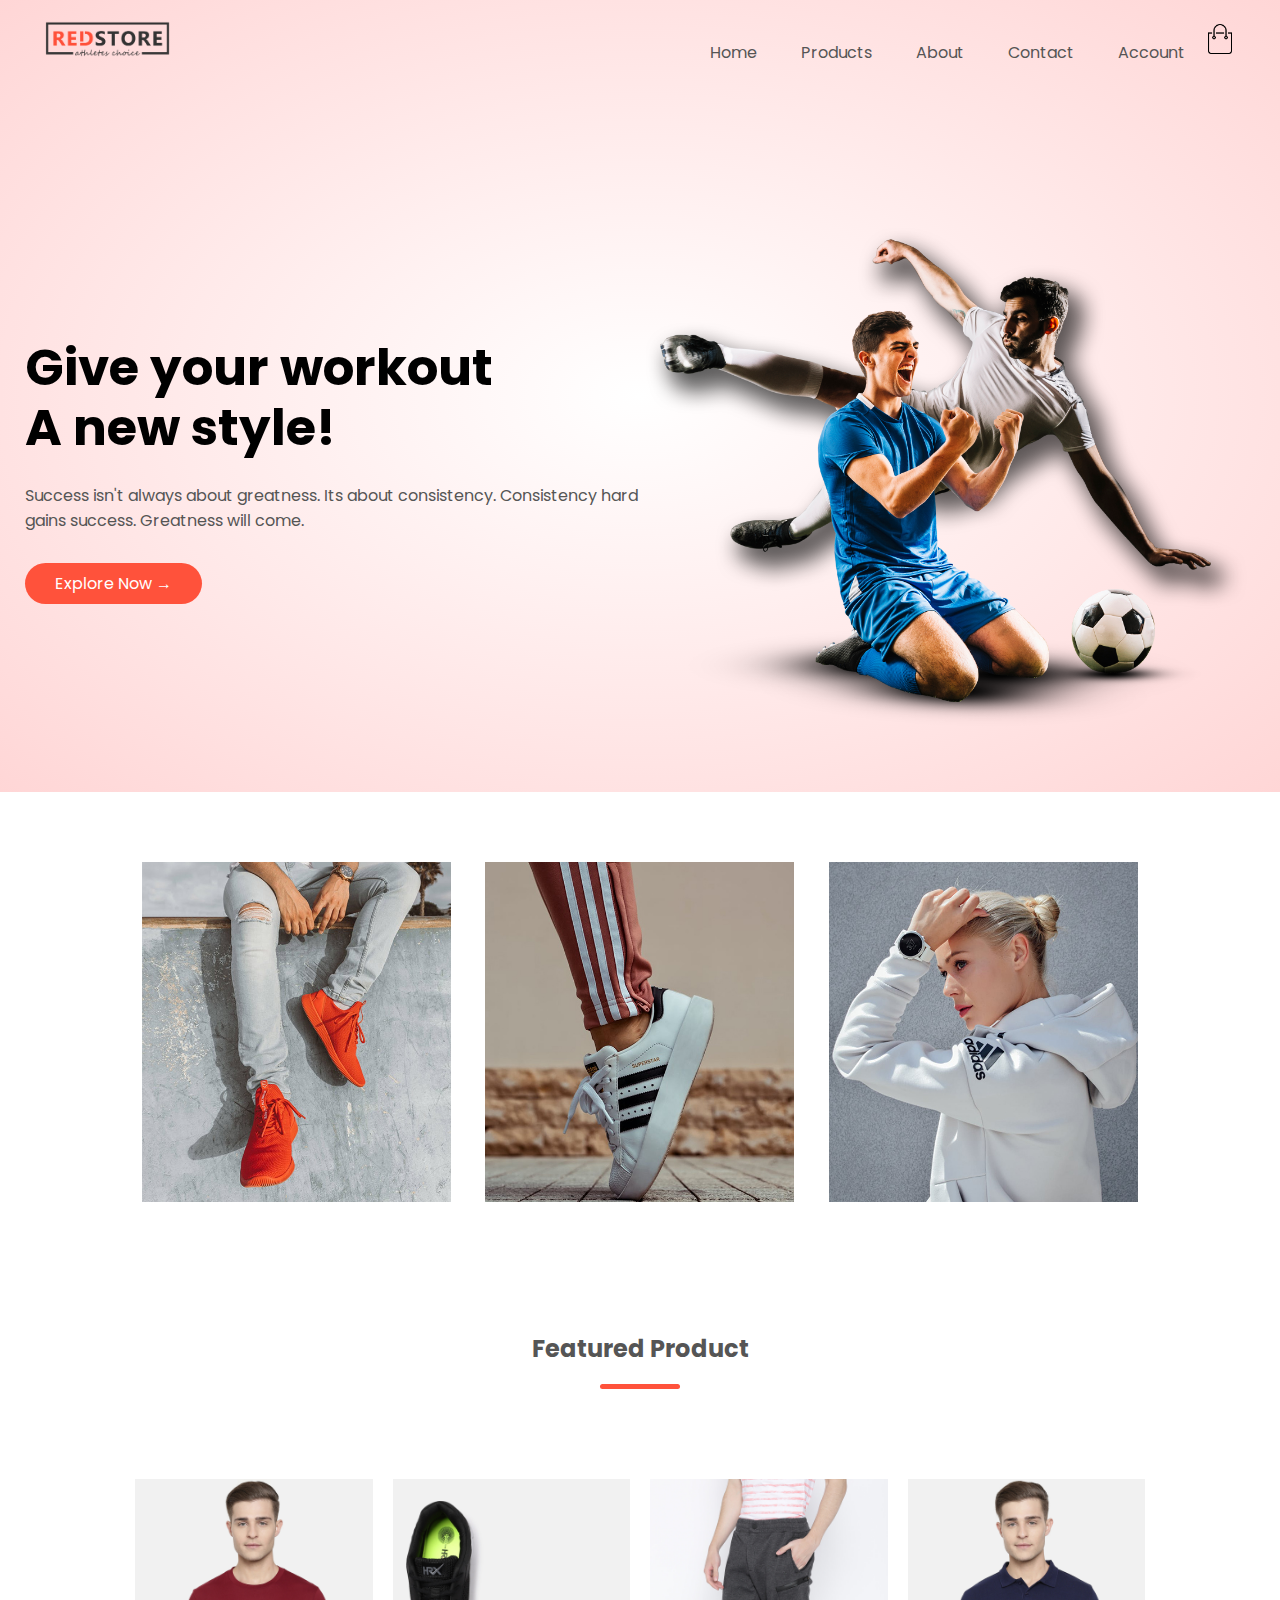
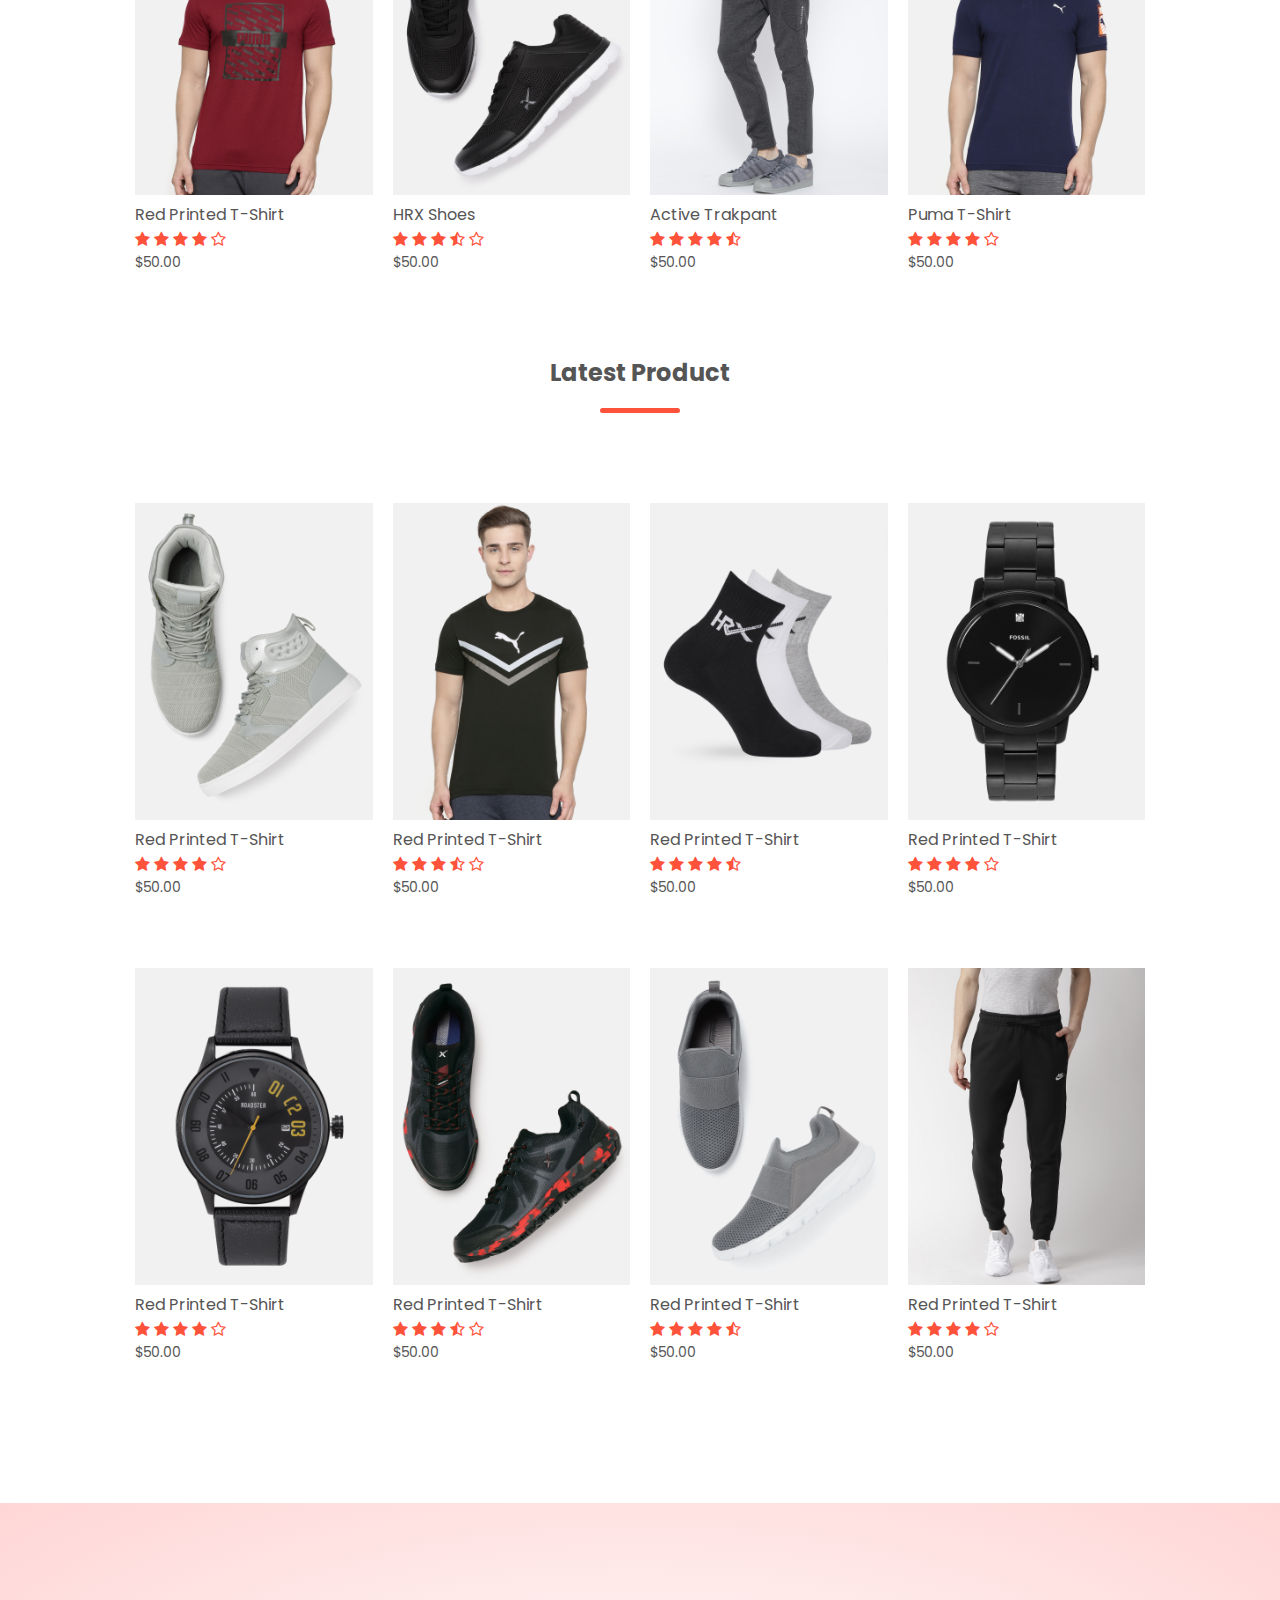
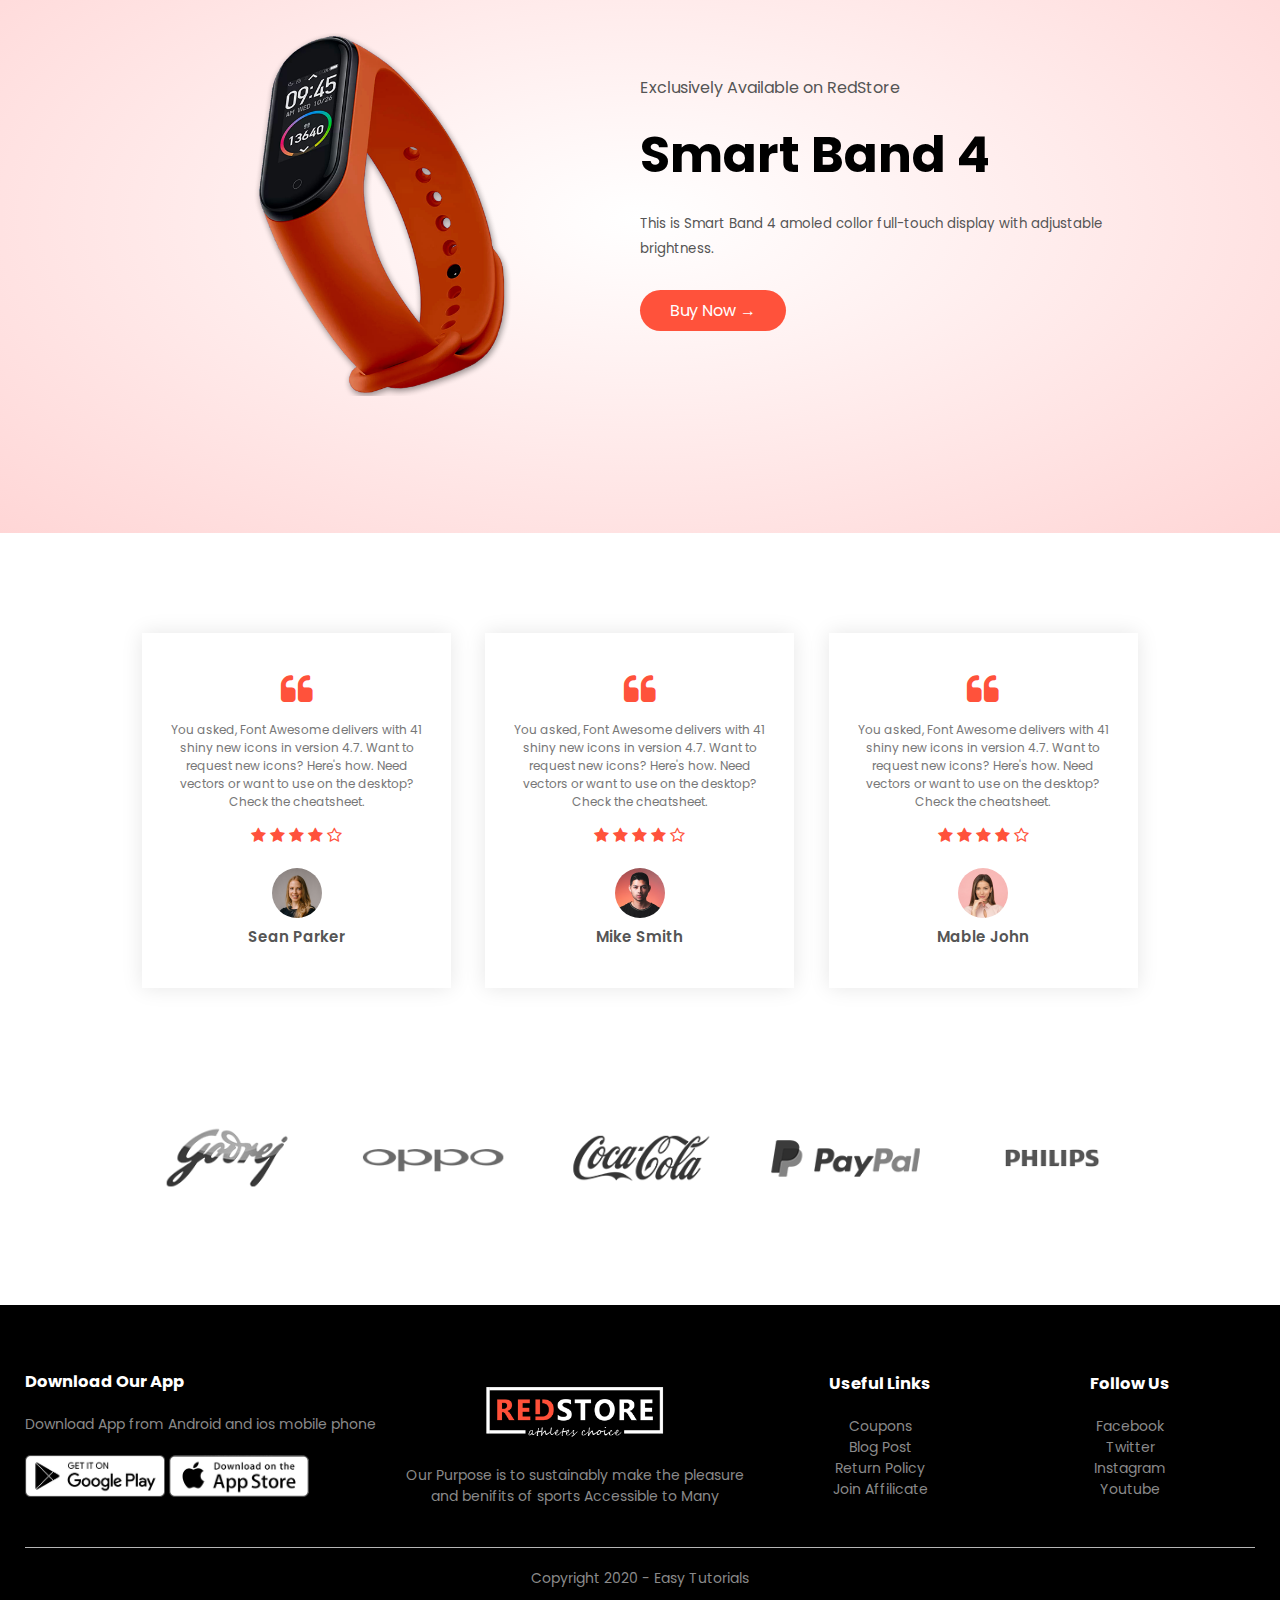
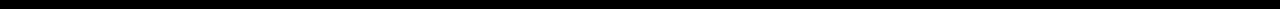
<file: Ecommerse/index.html>
<!DOCTYPE html>
<html lang="en">
  <head>
    <meta charset="UTF-8" />
    <meta name="viewport" content="width=device-width, initial-scale=1.0" />
    <title>RedStore | Ecommerse WebSite Design</title>
    <link rel="stylesheet" href="style.css" />
    <link
      href="https://fonts.googleapis.com/css2?family=Poppins:wght@300;400;500;600;700&display=swap"
      rel="stylesheet"
    />
    <link
      rel="stylesheet"
      href="https://stackpath.bootstrapcdn.com/font-awesome/4.7.0/css/font-awesome.min.css"
    />
  </head>
  <body>
    <div class="header">
      <div class="container">
        <div class="navbar">
          <div class="logo">
            <a href="index.html"><img src="images/logo.png" width="125px" /></a>
          </div>
          <nav>
            <ul id="MenuItems">
              <li><a href="index.html">Home</a></li>
              <li><a href="products.html">Products</a></li>
              <li><a href="">About</a></li>
              <li><a href="">Contact</a></li>
              <li><a href="account.html">Account</a></li>
            </ul>
          </nav>
          <a href="cart.html"><img src="images/cart.png" width="30px" height="30px" /></a>
          <img src="images/menu.png" class="menu-icon" onclick="menutoggle()" />
        </div>
        <div class="row">
          <div class="col-2">
            <h1>Give your workout <br />A new style!</h1>
            <p>
              Success isn't always about greatness. Its about consistency.
              Consistency hard gains success. Greatness will come.
            </p>
            <a href="" class="btn">Explore Now &#8594;</a>
          </div>
          <div class="col-2">
            <img src="images/image1.png" />
          </div>
        </div>
      </div>
    </div>

    <!---- Featured category section ----->
    <div class="categories">
      <div class="small-container">
        <div class="row">
          <div class="col-3">
            <img src="images/category-1.jpg" />
          </div>
          <div class="col-3">
            <img src="images/category-2.jpg" />
          </div>
          <div class="col-3">
            <img src="images/category-3.jpg" />
          </div>
        </div>
      </div>
    </div>

    <!---- Featured product section ----->
    <div class="small-container">
      <h2 class="title">Featured Product</h2>
      <div class="row">
        <div class="col-4">
          <a href="product-details.html"><img src="images/product-1.jpg" /></a>
          <a href="product-details.html"><h4>Red Printed T-Shirt</h4></a>
          <div class="rating">
            <i class="fa fa-star"></i>
            <i class="fa fa-star"></i>
            <i class="fa fa-star"></i>
            <i class="fa fa-star"></i>
            <i class="fa fa-star-o"></i>
          </div>
          <p>$50.00</p>
        </div>
        <div class="col-4">
          <img src="images/product-2.jpg" />
          <h4>HRX Shoes</h4>
          <div class="rating">
            <i class="fa fa-star"></i>
            <i class="fa fa-star"></i>
            <i class="fa fa-star"></i>
            <i class="fa fa-star-half-o"></i>
            <i class="fa fa-star-o"></i>
          </div>
          <p>$50.00</p>
        </div>
        <div class="col-4">
          <img src="images/product-3.jpg" />
          <h4>Active Trakpant</h4>
          <div class="rating">
            <i class="fa fa-star"></i>
            <i class="fa fa-star"></i>
            <i class="fa fa-star"></i>
            <i class="fa fa-star"></i>
            <i class="fa fa-star-half-o"></i>
          </div>
          <p>$50.00</p>
        </div>
        <div class="col-4">
          <img src="images/product-4.jpg" />
          <h4>Puma T-Shirt</h4>
          <div class="rating">
            <i class="fa fa-star"></i>
            <i class="fa fa-star"></i>
            <i class="fa fa-star"></i>
            <i class="fa fa-star"></i>
            <i class="fa fa-star-o"></i>
          </div>
          <p>$50.00</p>
        </div>
      </div>
      <h2 class="title">Latest Product</h2>
      <div class="row">
        <div class="col-4">
          <img src="images/product-5.jpg" />
          <h4>Red Printed T-Shirt</h4>
          <div class="rating">
            <i class="fa fa-star"></i>
            <i class="fa fa-star"></i>
            <i class="fa fa-star"></i>
            <i class="fa fa-star"></i>
            <i class="fa fa-star-o"></i>
          </div>
          <p>$50.00</p>
        </div>
        <div class="col-4">
          <img src="images/product-6.jpg" />
          <h4>Red Printed T-Shirt</h4>
          <div class="rating">
            <i class="fa fa-star"></i>
            <i class="fa fa-star"></i>
            <i class="fa fa-star"></i>
            <i class="fa fa-star-half-o"></i>
            <i class="fa fa-star-o"></i>
          </div>
          <p>$50.00</p>
        </div>
        <div class="col-4">
          <img src="images/product-7.jpg" />
          <h4>Red Printed T-Shirt</h4>
          <div class="rating">
            <i class="fa fa-star"></i>
            <i class="fa fa-star"></i>
            <i class="fa fa-star"></i>
            <i class="fa fa-star"></i>
            <i class="fa fa-star-half-o"></i>
          </div>
          <p>$50.00</p>
        </div>
        <div class="col-4">
          <img src="images/product-8.jpg" />
          <h4>Red Printed T-Shirt</h4>
          <div class="rating">
            <i class="fa fa-star"></i>
            <i class="fa fa-star"></i>
            <i class="fa fa-star"></i>
            <i class="fa fa-star"></i>
            <i class="fa fa-star-o"></i>
          </div>
          <p>$50.00</p>
        </div>
      </div>
      <div class="row">
        <div class="col-4">
          <img src="images/product-9.jpg" />
          <h4>Red Printed T-Shirt</h4>
          <div class="rating">
            <i class="fa fa-star"></i>
            <i class="fa fa-star"></i>
            <i class="fa fa-star"></i>
            <i class="fa fa-star"></i>
            <i class="fa fa-star-o"></i>
          </div>
          <p>$50.00</p>
        </div>
        <div class="col-4">
          <img src="images/product-10.jpg" />
          <h4>Red Printed T-Shirt</h4>
          <div class="rating">
            <i class="fa fa-star"></i>
            <i class="fa fa-star"></i>
            <i class="fa fa-star"></i>
            <i class="fa fa-star-half-o"></i>
            <i class="fa fa-star-o"></i>
          </div>
          <p>$50.00</p>
        </div>
        <div class="col-4">
          <img src="images/product-11.jpg" />
          <h4>Red Printed T-Shirt</h4>
          <div class="rating">
            <i class="fa fa-star"></i>
            <i class="fa fa-star"></i>
            <i class="fa fa-star"></i>
            <i class="fa fa-star"></i>
            <i class="fa fa-star-half-o"></i>
          </div>
          <p>$50.00</p>
        </div>
        <div class="col-4">
          <img src="images/product-12.jpg" />
          <h4>Red Printed T-Shirt</h4>
          <div class="rating">
            <i class="fa fa-star"></i>
            <i class="fa fa-star"></i>
            <i class="fa fa-star"></i>
            <i class="fa fa-star"></i>
            <i class="fa fa-star-o"></i>
          </div>
          <p>$50.00</p>
        </div>
      </div>
    </div>
    <!---offer-->
    <div class="offer">
      <div class="small-container">
        <div class="row">
          <div class="col-2">
            <img src="images/exclusive.png" class="offer-img" />
          </div>
          <div class="col-2">
            <p>Exclusively Available on RedStore</p>
            <h1>Smart Band 4</h1>
            <small>
              This is Smart Band 4 amoled collor full-touch display with
              adjustable brightness.
            </small>
          </br>
            <a href="" class="btn"> Buy Now &#8594; </a>
          </div>
        </div>
      </div>
    </div>

    <!--------------Testmonial---------------------->
    <div class="testimonial">
      <div class="small-container">
        <div class="row">
          <div class="col-3">
            <i class="fa fa-quote-left"></i>
            <p>You asked, Font Awesome delivers with 41 shiny new icons in version 4.7. Want to request new icons? Here's how. Need vectors or want to use on the desktop? Check the cheatsheet.</p>
                <div class="rating">
                    <i class="fa fa-star"></i>
                    <i class="fa fa-star"></i>
                    <i class="fa fa-star"></i>
                    <i class="fa fa-star"></i>
                    <i class="fa fa-star-o"></i>
                </div>
                <img src="images/user-1.png">
                <h3>Sean Parker</h3>
          </div>
          <div class="col-3">
            <i class="fa fa-quote-left"></i>
            <p>You asked, Font Awesome delivers with 41 shiny new icons in version 4.7. Want to request new icons? Here's how. Need vectors or want to use on the desktop? Check the cheatsheet.</p>
                <div class="rating">
                    <i class="fa fa-star"></i>
                    <i class="fa fa-star"></i>
                    <i class="fa fa-star"></i>
                    <i class="fa fa-star"></i>
                    <i class="fa fa-star-o"></i>
                </div>
                <img src="images/user-2.png">
                <h3>Mike  Smith</h3>
          </div>
          <div class="col-3">
            <i class="fa fa-quote-left"></i>
            <p>You asked, Font Awesome delivers with 41 shiny new icons in version 4.7. Want to request new icons? Here's how. Need vectors or want to use on the desktop? Check the cheatsheet.</p>
                <div class="rating">
                    <i class="fa fa-star"></i>
                    <i class="fa fa-star"></i>
                    <i class="fa fa-star"></i>
                    <i class="fa fa-star"></i>
                    <i class="fa fa-star-o"></i>
                </div>
                <img src="images/user-3.png">
                <h3>Mable John</h3>
          </div>
          
        </div>
      </div>
    </div>

    <!-- -------brands------------- -->

    <div class="brands">
      <div class="small-container">
        <div class="row">
          <div class="col-5">
            <img src="images/logo-godrej.png">
          </div>
          <div class="col-5">
            <img src="images/logo-oppo.png">
          </div>
          <div class="col-5">
            <img src="images/logo-coca-cola.png">
          </div>
          <div class="col-5">
            <img src="images/logo-paypal.png">
          </div>
          <div class="col-5">
            <img src="images/logo-philips.png">
          </div>
        </div>
      </div>
    </div>

    <!-- ------------footer------- -->
      <div class="footer">
        <div class="container">
          <div class="row">
            <div class="footer-col-1">
              <h3>Download Our App</h3>
              <p>Download App from Android and ios mobile phone</p>
              <div class="app-logo">
                <img src="images/play-store.png">
                <img src="images/app-store.png">
              </div>
            </div>
            <div class="footer-col-2">
              <img src="images/logo-white.png">
              <p>Our Purpose is to sustainably make the pleasure and benifits of sports Accessible to Many</p>
            </div>
            <div class="footer-col-3">
              <h3>Useful Links</h3>
              <ul>
                <li>Coupons</li>
                <li>Blog Post</li>
                <li>Return Policy</li>
                <li>Join Affilicate</li>
              </ul>
            </div>
            <div class="footer-col-4">
              <h3>Follow Us</h3>
              <ul>
                <li>Facebook</li>
                <li>Twitter</li>
                <li>Instagram</li>
                <li>Youtube</li>
              </ul>
            </div>

          </div>
          <hr>
          <p class="Copyright">Copyright 2020  - Easy Tutorials</p>
        </div>
      </div>

<!-- ---------JS fro toggle menu------ -->

<script>
  var MenuItems=document.getElementById("MenuItems");

  MenuItems.style.maxHeight="0px";
  function menutoggle(){
    if (MenuItems.style.maxHeight=="0px")
    {
      MenuItems.style.maxHeight="200px";
    }
    else{
      MenuItems.style.maxHeight="0px";
    }
  }
</script>

  </body>
</html>
</file>
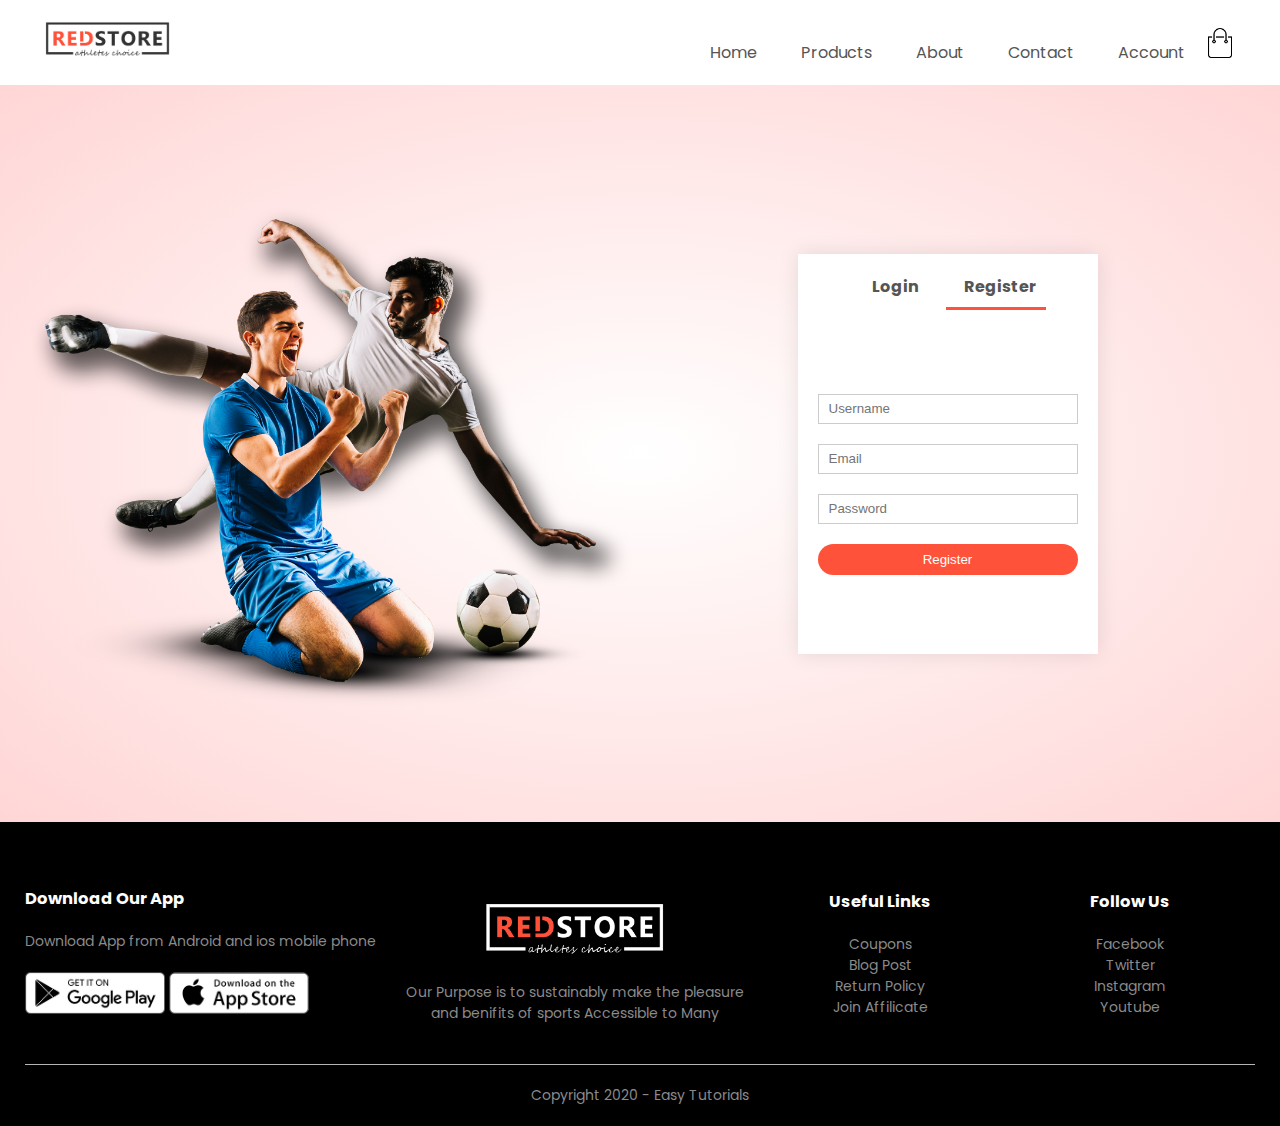
<file: Ecommerse/account.html>
<!DOCTYPE html>
<html lang="en">
  <head>
    <meta charset="UTF-8" />
    <meta name="viewport" content="width=device-width, initial-scale=1.0" />
    <title>All Products - RedStore</title>
    <link rel="stylesheet" href="style.css" />
    <link
      href="https://fonts.googleapis.com/css2?family=Poppins:wght@300;400;500;600;700&display=swap"
      rel="stylesheet"
    />
    <link
      rel="stylesheet"
      href="https://stackpath.bootstrapcdn.com/font-awesome/4.7.0/css/font-awesome.min.css"
    />
  </head>
  <body>
    <div class="container">
      <div class="navbar">
        <div class="logo">
          <img src="images/logo.png" width="125px" />
        </div>
        <nav>
          <ul id="MenuItems">
            <li><a href="index.html">Home</a></li>
            <li><a href="products.html">Products</a></li>
            <li><a href="">About</a></li>
            <li><a href="">Contact</a></li>
            <li><a href="account.html">Account</a></li>
          </ul>
        </nav>
        <img src="images/cart.png" width="30px" height="30px" />
        <img src="images/menu.png" class="menu-icon" onclick="menutoggle()" />
      </div>
    </div>

    <!-- -------account page------ -->

    <div class="account-page">
      <div class="container">
        <div class="row">
          <div class="col-2">
            <img src="images/image1.png" width="100%" />
          </div>

          <div class="col-2">
            <div class="form-container">
              <div class="form-btn">
                <span onclick="login()">Login</span>
                <span onclick="register()">Register</span>
                <hr id="Indicator" />
              </div>
              <form id="LoginForm">
                <input type="text" placeholder="Username" />
                <input type="password" placeholder="Password" />
                <button type="submit" class="btn">Login</button>
                <a href="">Forgot Password</a>
              </form>

              <form id="RegForm">
                <input type="text" placeholder="Username" />
                <input type="email" placeholder="Email" />
                <input type="password" placeholder="Password" />
                <button type="submit" class="btn">Register</button>
              </form>
            </div>
          </div>
        </div>
      </div>
    </div>

    <!-- ------------footer------- -->
    <div class="footer">
      <div class="container">
        <div class="row">
          <div class="footer-col-1">
            <h3>Download Our App</h3>
            <p>Download App from Android and ios mobile phone</p>
            <div class="app-logo">
              <img src="images/play-store.png" />
              <img src="images/app-store.png" />
            </div>
          </div>
          <div class="footer-col-2">
            <img src="images/logo-white.png" />
            <p>
              Our Purpose is to sustainably make the pleasure and benifits of
              sports Accessible to Many
            </p>
          </div>
          <div class="footer-col-3">
            <h3>Useful Links</h3>
            <ul>
              <li>Coupons</li>
              <li>Blog Post</li>
              <li>Return Policy</li>
              <li>Join Affilicate</li>
            </ul>
          </div>
          <div class="footer-col-4">
            <h3>Follow Us</h3>
            <ul>
              <li>Facebook</li>
              <li>Twitter</li>
              <li>Instagram</li>
              <li>Youtube</li>
            </ul>
          </div>
        </div>
        <hr />
        <p class="Copyright">Copyright 2020 - Easy Tutorials</p>
      </div>
    </div>

    <!-- ---------JS fro toggle menu------ -->

    <script>
      var MenuItems = document.getElementById("MenuItems");

      MenuItems.style.maxHeight = "0px";
      function menutoggle() {
        if (MenuItems.style.maxHeight == "0px") {
          MenuItems.style.maxHeight = "200px";
        } else {
          MenuItems.style.maxHeight = "0px";
        }
      }
    </script>
    <!-- ---------JS fro toggle form------ -->

    <script>
      var LoginForm = document.getElementById("LoginForm");
      var RegForm = document.getElementById("RegForm");
      var Indicator = document.getElementById("Indicator");
      function register() {
        RegForm.style.transform = "translateX(0px)";
        LoginForm.style.transform = "translateX(0px)";
        Indicator.style.transform = "translateX(100px)";
      }
      function login() {
        RegForm.style.transform = "translateX(300px)";
        LoginForm.style.transform = "translateX(300px)";
        Indicator.style.transform = "translateX(0px)";
      }
    </script>
  </body>
</html>
</file>
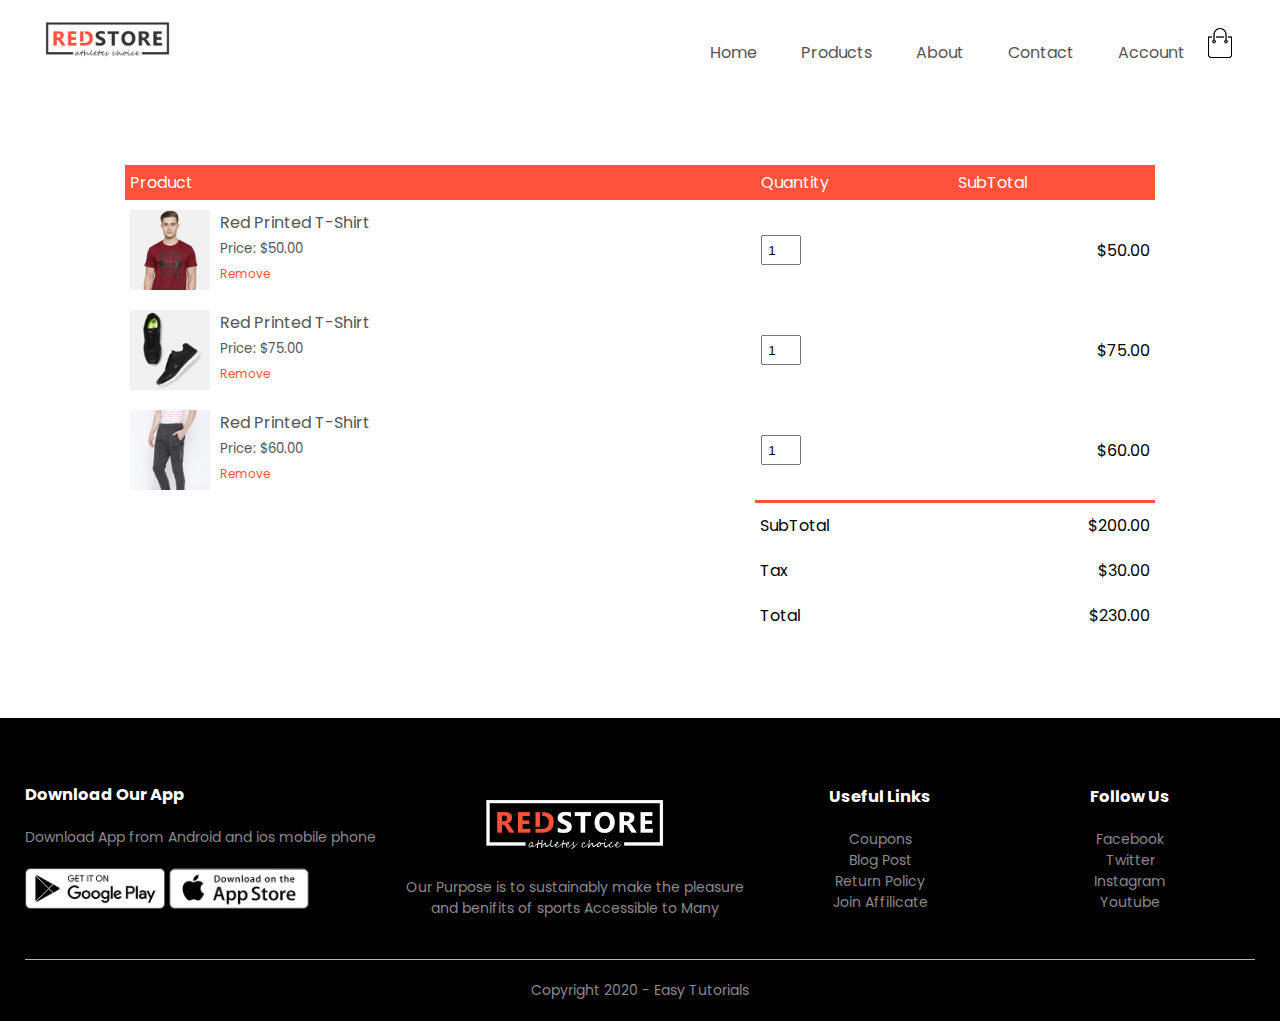
<file: Ecommerse/cart.html>
<!DOCTYPE html>
<html lang="en">
  <head>
    <meta charset="UTF-8" />
    <meta name="viewport" content="width=device-width, initial-scale=1.0" />
    <title>All Products - RedStore</title>
    <link rel="stylesheet" href="style.css" />
    <link
      href="https://fonts.googleapis.com/css2?family=Poppins:wght@300;400;500;600;700&display=swap"
      rel="stylesheet"
    />
    <link rel="stylesheet"href="https://stackpath.bootstrapcdn.com/font-awesome/4.7.0/css/font-awesome.min.css"/>
  </head>
  <body>
    <div class="container">
      <div class="navbar">
        <div class="logo">
          <img src="images/logo.png" width="125px" />
        </div>
        <nav>
          <ul id="MenuItems">
            <li><a href="index.html">Home</a></li>
            <li><a href="products.html">Products</a></li>
            <li><a href="">About</a></li>
            <li><a href="">Contact</a></li>
            <li><a href="account.html">Account</a></li>
          </ul>
        </nav>
        <img src="images/cart.png" width="30px" height="30px" />
        <img src="images/menu.png" class="menu-icon" onclick="menutoggle()" />
      </div>
    </div>

    <!-- ----------cart items details------ -->

    <div class="small-container cart-page">
      <table>
        <tr>
          <th>Product</th>
          <th>Quantity</th>
          <th>SubTotal</th>
        </tr>
        <tr>
          <td>
            <div class="cart-info">
              <img src="images/buy-1.jpg" />
              <div>
                <p>Red Printed T-Shirt</p>
                <small>Price: $50.00</small>
                <br />
                <a href="">Remove</a>
              </div>
            </div>
          </td>
          <td><input type="number" value="1" /></td>
          <td>$50.00</td>
        </tr>
        <tr>
          <td>
            <div class="cart-info">
              <img src="images/buy-2.jpg" />
              <div>
                <p>Red Printed T-Shirt</p>
                <small>Price: $75.00</small>
                <br />
                <a href="">Remove</a>
              </div>
            </div>
          </td>
          <td><input type="number" value="1" /></td>
          <td>$75.00</td>
        </tr>
        <tr>
          <td>
            <div class="cart-info">
              <img src="images/buy-3.jpg" />
              <div>
                <p>Red Printed T-Shirt</p>
                <small>Price: $60.00</small>
                <br />
                <a href="">Remove</a>
              </div>
            </div>
          </td>
          <td><input type="number" value="1" /></td>
          <td>$60.00</td>
        </tr>
      </table>

      <div class="total-price">
        <table>
          <tr>
            <td>SubTotal</td>
            <td>$200.00</td>
          </tr>
          <tr>
            <td>Tax</td>
            <td>$30.00</td>
          </tr>
          <tr>
            <td>Total</td>
            <td>$230.00</td>
          </tr>
        </table>
      </div>
    </div>

    <!-- ------------footer------- -->
    <div class="footer">
      <div class="container">
        <div class="row">
          <div class="footer-col-1">
            <h3>Download Our App</h3>
            <p>Download App from Android and ios mobile phone</p>
            <div class="app-logo">
              <img src="images/play-store.png" />
              <img src="images/app-store.png" />
            </div>
          </div>
          <div class="footer-col-2">
            <img src="images/logo-white.png" />
            <p>
              Our Purpose is to sustainably make the pleasure and benifits of
              sports Accessible to Many
            </p>
          </div>
          <div class="footer-col-3">
            <h3>Useful Links</h3>
            <ul>
              <li>Coupons</li>
              <li>Blog Post</li>
              <li>Return Policy</li>
              <li>Join Affilicate</li>
            </ul>
          </div>
          <div class="footer-col-4">
            <h3>Follow Us</h3>
            <ul>
              <li>Facebook</li>
              <li>Twitter</li>
              <li>Instagram</li>
              <li>Youtube</li>
            </ul>
          </div>
        </div>
        <hr />
        <p class="Copyright">Copyright 2020 - Easy Tutorials</p>
      </div>
    </div>

    <!-- ---------JS fro toggle menu------ -->

    <script>
      var MenuItems = document.getElementById("MenuItems");

      MenuItems.style.maxHeight = "0px";
      function menutoggle() {
        if (MenuItems.style.maxHeight == "0px") {
          MenuItems.style.maxHeight = "200px";
        } else {
          MenuItems.style.maxHeight = "0px";
        }
      }
    </script>
  </body>
</html>
</file>
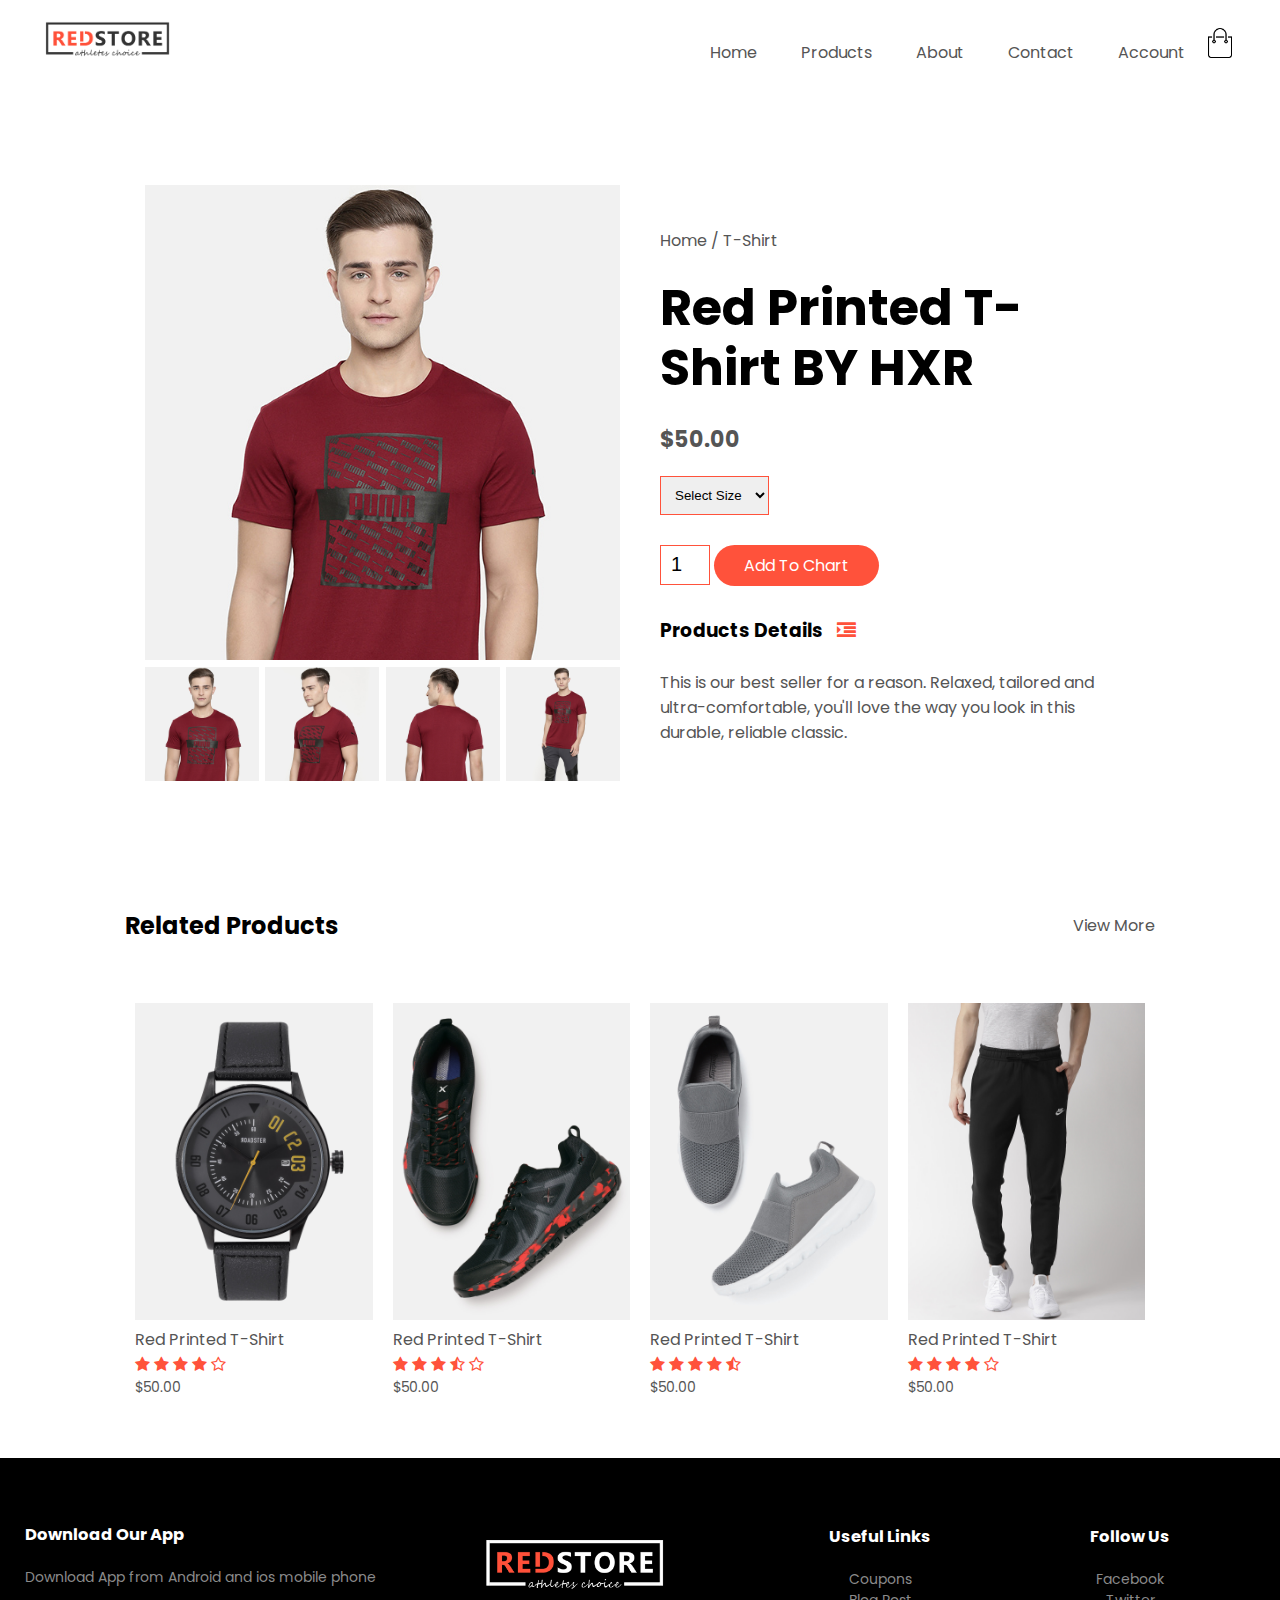
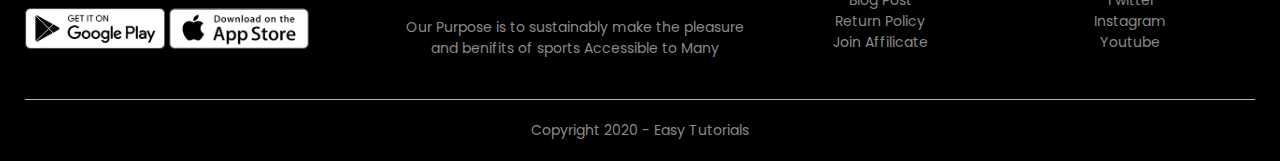
<file: Ecommerse/product-details.html>
<!DOCTYPE html>
<html lang="en">
  <head>
    <meta charset="UTF-8" />
    <meta name="viewport" content="width=device-width, initial-scale=1.0" />
    <title>All Products - RedStore</title>
    <link rel="stylesheet" href="style.css" />
    <link
      href="https://fonts.googleapis.com/css2?family=Poppins:wght@300;400;500;600;700&display=swap"
      rel="stylesheet"
    />
    <link
      rel="stylesheet"
      href="https://stackpath.bootstrapcdn.com/font-awesome/4.7.0/css/font-awesome.min.css"
    />
  </head>
  <body>
    <div class="container">
      <div class="navbar">
        <div class="logo">
          <img src="images/logo.png" width="125px" />
        </div>
        <nav>
          <ul id="MenuItems">
            <li><a href="index.html">Home</a></li>
            <li><a href="products.html">Products</a></li>
            <li><a href="">About</a></li>
            <li><a href="">Contact</a></li>
            <li><a href="account.html">Account</a></li>
          </ul>
        </nav>
        <img src="images/cart.png" width="30px" height="30px" />
        <img src="images/menu.png" class="menu-icon" onclick="menutoggle()" />
      </div>
    </div>

    <!-- -------------single product details------- -->

    <div class="small-container single-product">
      <div class="row">
        <div class="col-2">
          <img src="images/gallery-1.jpg" width="100%" id="ProductImg" />

          <div class="small-img-row">
            <div class="small-img-col">
              <img src="images/gallery-1.jpg" width="100%" class="small-img" />
            </div>
            <div class="small-img-col">
              <img src="images/gallery-2.jpg" width="100%" class="small-img" />
            </div>
            <div class="small-img-col">
              <img src="images/gallery-3.jpg" width="100%" class="small-img" />
            </div>
            <div class="small-img-col">
              <img src="images/gallery-4.jpg" width="100%" class="small-img" />
            </div>
          </div>
        </div>
        <div class="col-2">
          <p>Home / T-Shirt</p>
          <h1>Red Printed T-Shirt BY HXR</h1>
          <h4>$50.00</h4>
          <select>
            <option>Select Size</option>
            <option>XXL</option>
            <option>XL</option>
            <option>Large</option>
            <option>Medium</option>
            <option>Small</option>
          </select>
          <input type="number" value="1" />
          <a href="" class="btn">Add To Chart</a>

          <h3>Products Details <i class="fa fa-indent"></i></h3>
          <br />
          <p>
            This is our best seller for a reason. Relaxed, tailored and
            ultra-comfortable, you'll love the way you look in this durable,
            reliable classic.
          </p>
        </div>
      </div>
    </div>

    <!-- ---------title-------- -->
    <div class="small-container">
      <div class="row row-2">
        <h2>Related Products</h2>
        <p>View More</p>
      </div>
    </div>

    <!-- -----------products------------- -->

    <div class="small-container">
      <div class="row">
        <div class="col-4">
          <img src="images/product-9.jpg" />
          <h4>Red Printed T-Shirt</h4>
          <div class="rating">
            <i class="fa fa-star"></i>
            <i class="fa fa-star"></i>
            <i class="fa fa-star"></i>
            <i class="fa fa-star"></i>
            <i class="fa fa-star-o"></i>
          </div>
          <p>$50.00</p>
        </div>
        <div class="col-4">
          <img src="images/product-10.jpg" />
          <h4>Red Printed T-Shirt</h4>
          <div class="rating">
            <i class="fa fa-star"></i>
            <i class="fa fa-star"></i>
            <i class="fa fa-star"></i>
            <i class="fa fa-star-half-o"></i>
            <i class="fa fa-star-o"></i>
          </div>
          <p>$50.00</p>
        </div>
        <div class="col-4">
          <img src="images/product-11.jpg" />
          <h4>Red Printed T-Shirt</h4>
          <div class="rating">
            <i class="fa fa-star"></i>
            <i class="fa fa-star"></i>
            <i class="fa fa-star"></i>
            <i class="fa fa-star"></i>
            <i class="fa fa-star-half-o"></i>
          </div>
          <p>$50.00</p>
        </div>
        <div class="col-4">
          <img src="images/product-12.jpg" />
          <h4>Red Printed T-Shirt</h4>
          <div class="rating">
            <i class="fa fa-star"></i>
            <i class="fa fa-star"></i>
            <i class="fa fa-star"></i>
            <i class="fa fa-star"></i>
            <i class="fa fa-star-o"></i>
          </div>
          <p>$50.00</p>
        </div>
      </div>
    </div>

    <!-- ------------footer------- -->
    <div class="footer">
      <div class="container">
        <div class="row">
          <div class="footer-col-1">
            <h3>Download Our App</h3>
            <p>Download App from Android and ios mobile phone</p>
            <div class="app-logo">
              <img src="images/play-store.png" />
              <img src="images/app-store.png" />
            </div>
          </div>
          <div class="footer-col-2">
            <img src="images/logo-white.png" />
            <p>
              Our Purpose is to sustainably make the pleasure and benifits of
              sports Accessible to Many
            </p>
          </div>
          <div class="footer-col-3">
            <h3>Useful Links</h3>
            <ul>
              <li>Coupons</li>
              <li>Blog Post</li>
              <li>Return Policy</li>
              <li>Join Affilicate</li>
            </ul>
          </div>
          <div class="footer-col-4">
            <h3>Follow Us</h3>
            <ul>
              <li>Facebook</li>
              <li>Twitter</li>
              <li>Instagram</li>
              <li>Youtube</li>
            </ul>
          </div>
        </div>
        <hr />
        <p class="Copyright">Copyright 2020 - Easy Tutorials</p>
      </div>
    </div>

    <!-- ---------JS fro toggle menu------ -->

    <script>
      var MenuItems = document.getElementById("MenuItems");

      MenuItems.style.maxHeight = "0px";
      function menutoggle() {
        if (MenuItems.style.maxHeight == "0px") {
          MenuItems.style.maxHeight = "200px";
        } else {
          MenuItems.style.maxHeight = "0px";
        }
      }
    </script>

    <!-- -----------js for product galery------- -->
    <script>
      var ProductImg = document.getElementById("ProductImg");
      var SmallImg = document.getElementsByClassName("small-img");

      SmallImg[0].onclick = function () {
        ProductImg.src = SmallImg[0].src;
      };
      SmallImg[1].onclick = function () {
        ProductImg.src = SmallImg[1].src;
      };
      SmallImg[2].onclick = function () {
        ProductImg.src = SmallImg[2].src;
      };
      SmallImg[3].onclick = function () {
        ProductImg.src = SmallImg[3].src;
      };
    </script>
  </body>
</html>
</file>
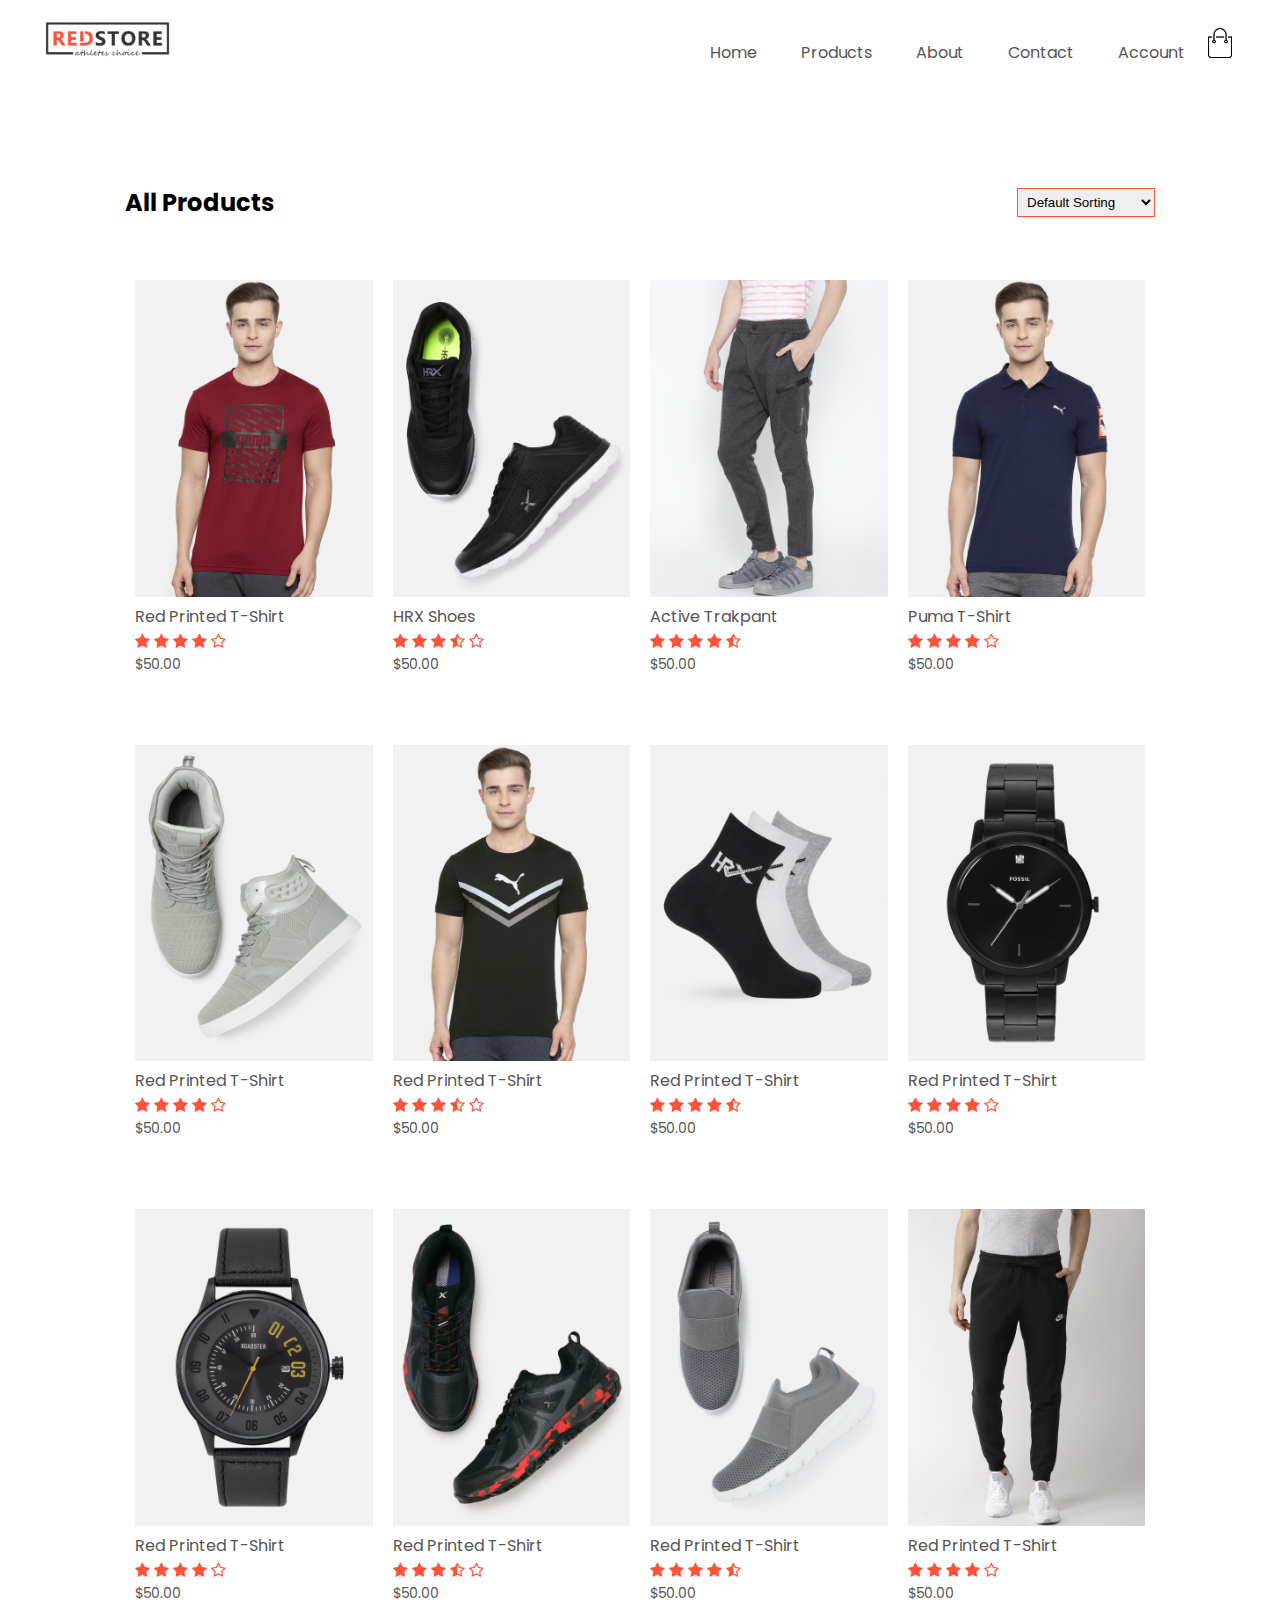
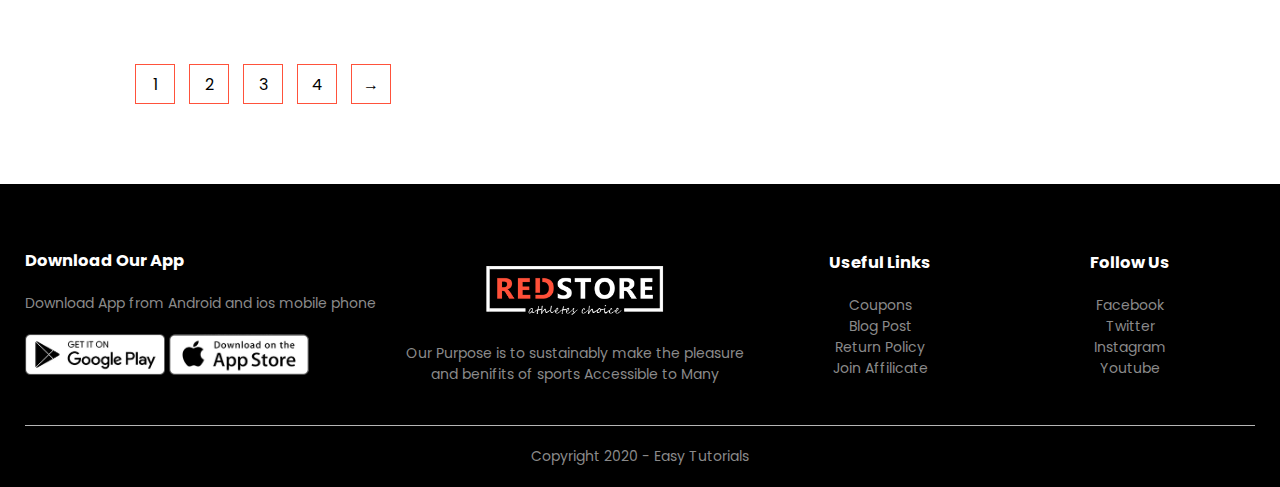
<file: Ecommerse/products.html>
<!DOCTYPE html>
<html lang="en">
  <head>
    <meta charset="UTF-8" />
    <meta name="viewport" content="width=device-width, initial-scale=1.0" />
    <title>All Products - RedStore</title>
    <link rel="stylesheet" href="style.css" />
    <link
      href="https://fonts.googleapis.com/css2?family=Poppins:wght@300;400;500;600;700&display=swap"
      rel="stylesheet"
    />
    <link
      rel="stylesheet"
      href="https://stackpath.bootstrapcdn.com/font-awesome/4.7.0/css/font-awesome.min.css"
    />
  </head>
  <body>
    <div class="container">
      <div class="navbar">
        <div class="logo">
          <img src="images/logo.png" width="125px" />
        </div>
        <nav>
          <ul id="MenuItems">
            <li><a href="">Home</a></li>
            <li><a href="">Products</a></li>
            <li><a href="">About</a></li>
            <li><a href="">Contact</a></li>
            <li><a href="">Account</a></li>
          </ul>
        </nav>
        <img src="images/cart.png" width="30px" height="30px" />
        <img src="images/menu.png" class="menu-icon" onclick="menutoggle()" />
      </div>
    </div>

    <div class="small-container">
      <div class="row row-2">
        <h2>All Products</h2>
        <select>
          <option>Default Sorting</option>
          <option>Short by Price</option>
          <option>Sort by Popularity</option>
          <option>Sort by Rating</option>
          <option>Sort by Sale</option>
        </select>
      </div>
      <div class="row">
        <div class="col-4">
          <img src="images/product-1.jpg" />
          <h4>Red Printed T-Shirt</h4>
          <div class="rating">
            <i class="fa fa-star"></i>
            <i class="fa fa-star"></i>
            <i class="fa fa-star"></i>
            <i class="fa fa-star"></i>
            <i class="fa fa-star-o"></i>
          </div>
          <p>$50.00</p>
        </div>
        <div class="col-4">
          <img src="images/product-2.jpg" />
          <h4>HRX Shoes</h4>
          <div class="rating">
            <i class="fa fa-star"></i>
            <i class="fa fa-star"></i>
            <i class="fa fa-star"></i>
            <i class="fa fa-star-half-o"></i>
            <i class="fa fa-star-o"></i>
          </div>
          <p>$50.00</p>
        </div>
        <div class="col-4">
          <img src="images/product-3.jpg" />
          <h4>Active Trakpant</h4>
          <div class="rating">
            <i class="fa fa-star"></i>
            <i class="fa fa-star"></i>
            <i class="fa fa-star"></i>
            <i class="fa fa-star"></i>
            <i class="fa fa-star-half-o"></i>
          </div>
          <p>$50.00</p>
        </div>
        <div class="col-4">
          <img src="images/product-4.jpg" />
          <h4>Puma T-Shirt</h4>
          <div class="rating">
            <i class="fa fa-star"></i>
            <i class="fa fa-star"></i>
            <i class="fa fa-star"></i>
            <i class="fa fa-star"></i>
            <i class="fa fa-star-o"></i>
          </div>
          <p>$50.00</p>
        </div>
      </div>
      <div class="row">
        <div class="col-4">
          <img src="images/product-5.jpg" />
          <h4>Red Printed T-Shirt</h4>
          <div class="rating">
            <i class="fa fa-star"></i>
            <i class="fa fa-star"></i>
            <i class="fa fa-star"></i>
            <i class="fa fa-star"></i>
            <i class="fa fa-star-o"></i>
          </div>
          <p>$50.00</p>
        </div>
        <div class="col-4">
          <img src="images/product-6.jpg" />
          <h4>Red Printed T-Shirt</h4>
          <div class="rating">
            <i class="fa fa-star"></i>
            <i class="fa fa-star"></i>
            <i class="fa fa-star"></i>
            <i class="fa fa-star-half-o"></i>
            <i class="fa fa-star-o"></i>
          </div>
          <p>$50.00</p>
        </div>
        <div class="col-4">
          <img src="images/product-7.jpg" />
          <h4>Red Printed T-Shirt</h4>
          <div class="rating">
            <i class="fa fa-star"></i>
            <i class="fa fa-star"></i>
            <i class="fa fa-star"></i>
            <i class="fa fa-star"></i>
            <i class="fa fa-star-half-o"></i>
          </div>
          <p>$50.00</p>
        </div>
        <div class="col-4">
          <img src="images/product-8.jpg" />
          <h4>Red Printed T-Shirt</h4>
          <div class="rating">
            <i class="fa fa-star"></i>
            <i class="fa fa-star"></i>
            <i class="fa fa-star"></i>
            <i class="fa fa-star"></i>
            <i class="fa fa-star-o"></i>
          </div>
          <p>$50.00</p>
        </div>
      </div>
      <div class="row">
        <div class="col-4">
          <img src="images/product-9.jpg" />
          <h4>Red Printed T-Shirt</h4>
          <div class="rating">
            <i class="fa fa-star"></i>
            <i class="fa fa-star"></i>
            <i class="fa fa-star"></i>
            <i class="fa fa-star"></i>
            <i class="fa fa-star-o"></i>
          </div>
          <p>$50.00</p>
        </div>
        <div class="col-4">
          <img src="images/product-10.jpg" />
          <h4>Red Printed T-Shirt</h4>
          <div class="rating">
            <i class="fa fa-star"></i>
            <i class="fa fa-star"></i>
            <i class="fa fa-star"></i>
            <i class="fa fa-star-half-o"></i>
            <i class="fa fa-star-o"></i>
          </div>
          <p>$50.00</p>
        </div>
        <div class="col-4">
          <img src="images/product-11.jpg" />
          <h4>Red Printed T-Shirt</h4>
          <div class="rating">
            <i class="fa fa-star"></i>
            <i class="fa fa-star"></i>
            <i class="fa fa-star"></i>
            <i class="fa fa-star"></i>
            <i class="fa fa-star-half-o"></i>
          </div>
          <p>$50.00</p>
        </div>
        <div class="col-4">
          <img src="images/product-12.jpg" />
          <h4>Red Printed T-Shirt</h4>
          <div class="rating">
            <i class="fa fa-star"></i>
            <i class="fa fa-star"></i>
            <i class="fa fa-star"></i>
            <i class="fa fa-star"></i>
            <i class="fa fa-star-o"></i>
          </div>
          <p>$50.00</p>
        </div>
      </div>
      <div class="page-btn">
        <span>1</span>
        <span>2</span>
        <span>3</span>
        <span>4</span>
        <span>&#8594;</span>
      </div>
    </div>

    <!-- ------------footer------- -->
    <div class="footer">
      <div class="container">
        <div class="row">
          <div class="footer-col-1">
            <h3>Download Our App</h3>
            <p>Download App from Android and ios mobile phone</p>
            <div class="app-logo">
              <img src="images/play-store.png" />
              <img src="images/app-store.png" />
            </div>
          </div>
          <div class="footer-col-2">
            <img src="images/logo-white.png" />
            <p>
              Our Purpose is to sustainably make the pleasure and benifits of
              sports Accessible to Many
            </p>
          </div>
          <div class="footer-col-3">
            <h3>Useful Links</h3>
            <ul>
              <li>Coupons</li>
              <li>Blog Post</li>
              <li>Return Policy</li>
              <li>Join Affilicate</li>
            </ul>
          </div>
          <div class="footer-col-4">
            <h3>Follow Us</h3>
            <ul>
              <li>Facebook</li>
              <li>Twitter</li>
              <li>Instagram</li>
              <li>Youtube</li>
            </ul>
          </div>
        </div>
        <hr />
        <p class="Copyright">Copyright 2020 - Easy Tutorials</p>
      </div>
    </div>

    <!-- ---------JS fro toggle menu------ -->

    <script>
      var MenuItems = document.getElementById("MenuItems");

      MenuItems.style.maxHeight = "0px";
      function menutoggle() {
        if (MenuItems.style.maxHeight == "0px") {
          MenuItems.style.maxHeight = "200px";
        } else {
          MenuItems.style.maxHeight = "0px";
        }
      }
    </script>
  </body>
</html>
</file>
<file: Ecommerse/style.css>
* {
  margin: 0;
  padding: 0;
  box-sizing: border-box;
}

body {
  font-family: "Poppins", sans-serif;
}

.navbar {
  display: flex;
  align-items: center;
  padding: 20px;
}
nav {
  flex: 1;
  text-align: right;
}
nav ul {
  display: inline-block;
  list-style-type: none;
}
nav ul li {
  display: inline-block;
  margin: 20px;
}
a {
  text-decoration: none;
  color: #555;
}
p {
  color: #555;
}
.container {
  max-width: 1300px;
  margin: auto;
  padding-left: 25px;
  padding-right: 25px;
}
.row {
  display: flex;
  align-items: center;
  flex-wrap: wrap;
  justify-content: space-around;
}
.col-2 {
  flex-basis: 50%;
  min-width: 300px;
}
.col-2 img {
  max-width: 100%;
  padding: 50px 0;
}
.col-2 h1 {
  font-size: 50px;
  line-height: 60px;
  margin: 25px 0;
}
.btn {
  display: inline-block;
  background: #ff523b;
  color: #fff;
  padding: 8px 30px;
  margin: 30px 0;
  border-radius: 30px;
  transition: background 0.5s;
}
.btn:hover {
  background: #563434;
}
.header {
  background: radial-gradient(#fff, #ffd6d6);
}

.header .row {
  margin-top: 70px;
}

.categories {
  margin: 70px 0;
}
.col-3 {
  flex-basis: 30%;
  min-width: 250px;
  margin-bottom: 30px;
}
.col-3 img {
  width: 100%;
}
.small-container {
  max-width: 1080px;
  margin: auto;
  padding-left: 25px;
  padding-right: 25px;
}
.col-4 {
  flex-basis: 25%;
  padding: 10px;
  min-width: 200px;
  margin-bottom: 50px;
  transition: transform 0.5s;
}
.col-4 img {
  width: 100%;
}
.title {
  text-align: center;
  margin: 0 auto 80px;
  position: relative;
  line-height: 80px;
  color: #555;
}
.title::after {
  content: "";
  background: #ff523b;
  width: 80px;
  height: 5px;
  border-radius: 5px;
  position: absolute;
  bottom: 0;
  left: 50%;
  transform: translateX(-50%);
}
h4 {
  color: #555;
  font-weight: normal;
}
.col-4 p {
  font-size: 14px;
}

.rating .fa {
  color: #ff523b;
}
.col-4 :hover {
  transform: translateY(-5px);
}
/*----offer---*/
.offer {
  background: radial-gradient(#fff, #ffd6d6);
  margin-top: 80px;
  padding: 80px 0;
}
.col-2 .offer-img {
  padding: 50px;
}
small {
  color: #555;
}

/*testimonial*/

.testimonial {
  padding-top: 100px;
}
.testimonial .col-3 {
  text-align: center;
  padding: 40px 20px;
  box-shadow: 0 0 20px 0px rgba(0, 0, 0, 0.1);
  cursor: pointer;
  transition: transform 0.5;
}
.testimonial .col-3 img {
  width: 50px;
  margin-top: 20px;
  border-radius: 50%;
}
.testimonial .col-3:hover {
  transform: translateY(-10px);
}
.fa.fa-quote-left {
  font-size: 34px;
  color: #ff523b;
}
.col-3 p {
  font-size: 12px;
  margin: 12px 0;
  color: #777;
}
.testimonial .col-3 h3 {
  font-weight: 600;
  color: #555;
  font-size: 15px;
}

/* ------------brands------- */
.brands {
  margin: 100px auto;
}
.col-5 {
  width: 160px;
}

.col-5 img {
  width: 100%;
  cursor: pointer;
  filter: grayscale(100%);
}
.col-5 img:hover {
  filter: grayscale(0);
}

/* -----------footer------- */
.footer {
  background: #000;
  color: #8a8a8a;
  font-size: 14px;
  padding: 60px 0 20px;
}
.footer p {
  color: #8a8a8a;
}
.footer h3 {
  color: #fff;
  margin-bottom: 20px;
}
.footer-col-1,
.footer-col-2,
.footer-col-3,
.footer-col-4 {
  min-width: 250px;
  margin-bottom: 20px;
}
.footer-col-1 {
  flex-basis: 30%;
}
.footer-col-2 {
  flex: 1;
  text-align: center;
}
.footer-col-2 img {
  width: 180px;
  margin: 20px;
}
.footer-col-3,
.footer-col-4 {
  flex-basis: 12%;
  text-align: center;
}
ul {
  list-style-type: none;
}
.app-logo {
  margin-top: 20px;
}
.app-logo img {
  width: 140px;
}
.footer hr {
  border: none;
  background: #b5b5b5;
  height: 1px;
  margin: 20px 0;
}
.Copyright {
  text-align: center;
}

.menu-icon {
  width: 28px;
  margin-left: 20px;
  display: none;
}

/* --------media query for menu-------- */

@media only screen and (max-width: 800px) {
  nav ul {
    position: absolute;
    top: 70px;
    left: 0;
    background: #333;
    width: 100%;
    overflow: hidden;
    transition: max-height 0.5s;
  }
  nav ul li {
    display: block;
    margin-right: 50px;
    margin-top: 10px;
    margin-bottom: 10px;
  }
  nav ul li a {
    color: #fff;
  }
  .menu-icon {
    display: block;
    cursor: pointer;
  }
}
/* ----------all products----------- */
.row-2 {
  justify-content: space-between;
  margin: 100px auto 50px;
}
select {
  border: 1px solid #ff523b;
  padding: 5px;
}
select:focus {
  outline: none;
}
.page-btn {
  margin: 0px auto 80px;
}
.page-btn span {
  display: inline-block;
  border: 1px solid #ff523b;
  margin-left: 10px;
  width: 40px;
  height: 40px;
  text-align: center;
  line-height: 40px;
  cursor: pointer;
}
.page-btn span:hover {
  background: #ff523b;
  color: #fff;
}

/* --------single product details---------- */
.single-product {
  margin-top: 80px;
}
.single-product .col-2 img {
  padding: 0px;
}
.single-product .col-2 {
  padding: 20px;
}
.single-product h4 {
  margin: 20px 0;
  font-size: 22px;
  font-weight: bold;
}
.single-product select {
  display: block;
  padding: 10px;
  margin-top: 20px;
}
.single-product input {
  width: 50px;
  height: 40px;
  padding-left: 10px;
  font-size: 20px;
  margin-right: 10;
  border: 1px solid #ff523b;
}

input:focus {
  outline: none;
}
.single-product .fa {
  color: #ff523b;
  margin-left: 10px;
}

.small-img-row {
  display: flex;
  justify-content: space-between;
}
.small-img-col {
  flex-basis: 24%;
  cursor: pointer;
}

/* ---------cart Items------- */
.cart-page {
  margin: 80px auto;
}
table {
  width: 100%;
  border-collapse: collapse;
}
.cart-info {
  display: flex;
  flex-wrap: wrap;
}
th {
  text-align: left;
  padding: 5px;
  color: #fff;
  background: #ff523b;
  font-weight: normal;
}
td {
  padding: 10px 5px;
}
td input {
  width: 40px;
  height: 30px;
  padding: 5px;
}
td a {
  color: #ff523b;
  font-size: 12px;
}
td img {
  width: 80px;
  height: 80px;
  margin-right: 10px;
}

.total-price {
  display: flex;
  justify-content: flex-end;
}

.total-price table {
  border-top: 3px solid #ff523b;
  width: 100%;
  max-width: 400px;
}
td:last-child {
  text-align: right;
}

/* --------account page------- */
.account-page {
  padding: 50px 0;
  background: radial-gradient(#fff, #ffd6d6);
}
.form-container {
  background: #fff;
  width: 300px;
  height: 400px;
  position: relative;
  text-align: center;
  padding: 20px 0;
  margin: auto;
  box-shadow: 0 0 20px 0px rgba(0, 0, 0, 0.1);
  overflow: hidden;
}

.form-container span {
  font-weight: bold;
  padding: 0 10px;
  color: #555;
  cursor: pointer;
  width: 100px;
  display: inline-block;
}

.form-btn {
  display: inline-block;
}
.form-container form {
  max-width: 300px;
  padding: 0 20px;
  position: absolute;
  top: 130px;
  transition: transform 1s;
}

form input {
  width: 100%;
  height: 30px;
  margin: 10px 0;
  padding: 0 10px;
  border: 1px solid #ccc;
}
form .btn {
  width: 100%;
  border: none;
  cursor: pointer;
  margin: 10px 0;
}

form .btn:focus {
  outline: none;
}

#LoginForm {
  left: -300px;
}
#RegForm {
  left: 0;
}
form a {
  font-size: 12px;
}

#Indicator {
  width: 100px;
  border: none;
  background: #ff523b;
  height: 3px;
  margin-top: 8px;
  transform: translateX(100px);
  transition: transform 1s;
}

/* --------media query for less than 600 screen size-------- */

@media only screen and (max-width: 600px) {
  .row {
    text-align: center;
  }
  .col-2,
  .col-3,
  .col-4 {
    flex-basis: 100%;
  }
  .single-product .row {
    text-align: left;
  }
  .single-product row-2 {
    padding: 20px 0;
  }
  .single-product h1 {
    font-size: 25px;
    line-height: 32px;
  }
  .cart-info p {
    display: none;
  }
}
</file>
